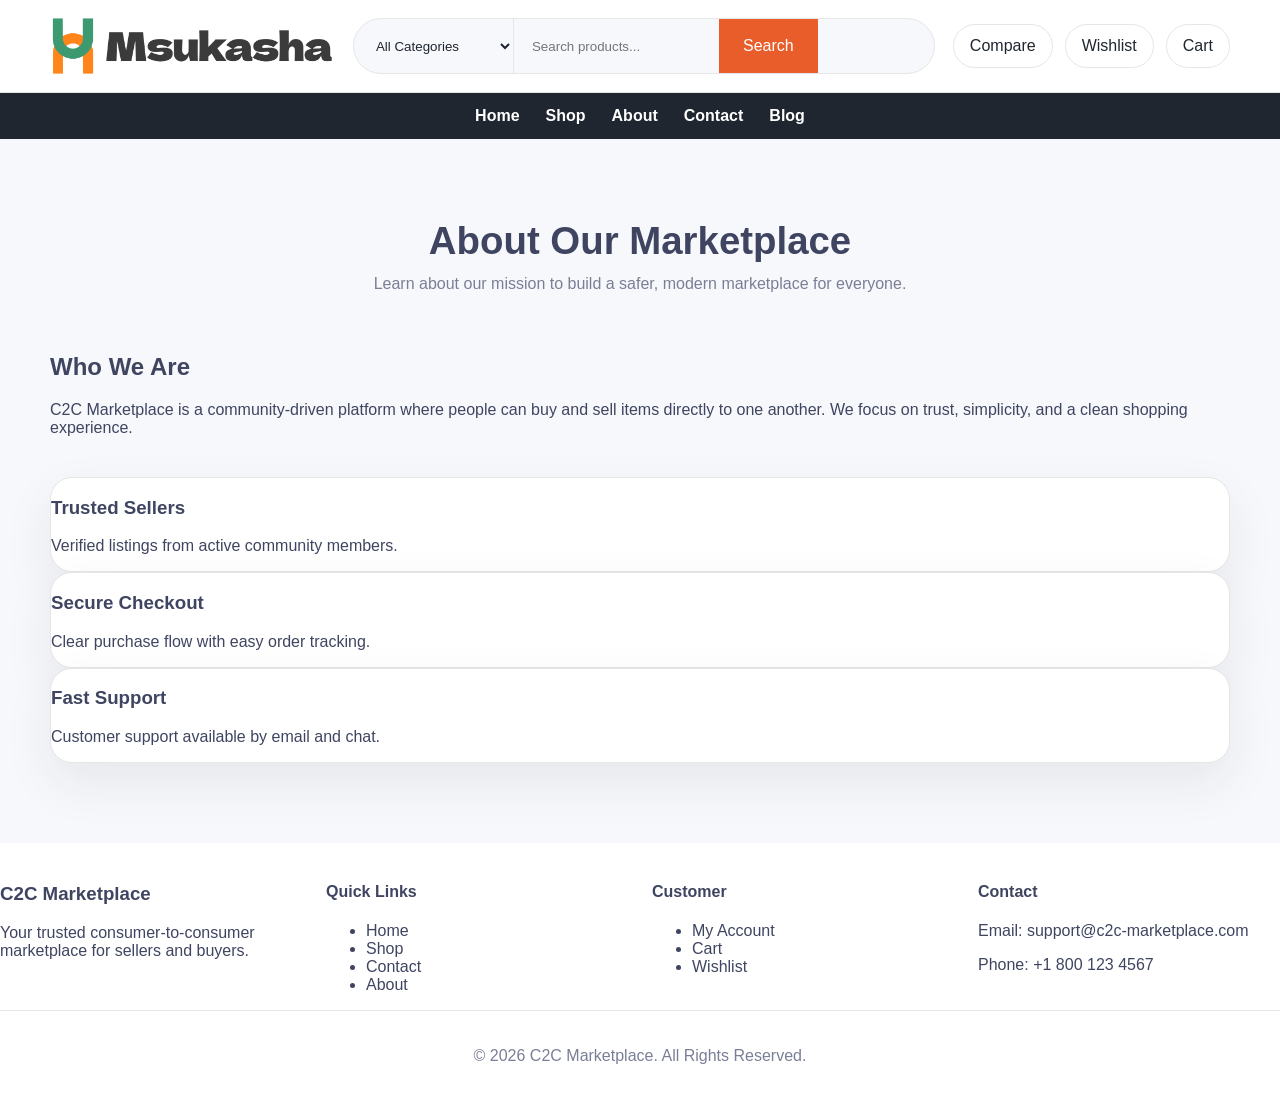
<file: about-us.html>
<!DOCTYPE html>
<html lang="en-US">
<head>
    <meta charset="UTF-8">
    <meta name="viewport" content="width=device-width, initial-scale=1.0">
    <title>About Us - C2C Marketplace</title>
    <link rel="stylesheet" href="style.css">
    <link rel="stylesheet" href="https://cdn.jsdelivr.net/npm/swiper/swiper-bundle.min.css">
</head>
<body>
<header class="header">
    <div class="container header-flex">
        <div class="logo">
            <a href="index.html">
                <img src="msukasha-high-resolution-logo-transparent (1).png" alt="C2C Marketplace Logo">
            </a>
        </div>

        <div class="search-box">
            <select aria-label="Select category">
                <option>All Categories</option>
                <option>Electronics</option>
                <option>Furniture</option>
                <option>Fashion</option>
                <option>Accessories</option>
            </select>
            <input type="search" placeholder="Search products...">
            <button type="button">Search</button>
        </div>

        <div class="icons">
            <a href="compare.html">Compare</a>
            <a href="wishlist.html">Wishlist</a>
            <a href="cart.html">Cart</a>
        </div>
    </div>
</header>
<nav class="navbar">
    <ul>
        <li><a href="index.html">Home</a></li>
        <li><a href="shop.html">Shop</a></li>
        <li><a href="about-us.html">About</a></li>
        <li><a href="contact.html">Contact</a></li>
        <li><a href="blog.html">Blog</a></li>
    </ul>
</nav>
<main class="page-main">
<section class="page-header">
    <div class="container">
        <h1>About Our Marketplace</h1>
        <p>Learn about our mission to build a safer, modern marketplace for everyone.</p>
    </div>
</section>
<section class="container content-section">
    <div>
        <h2>Who We Are</h2>
        <p>C2C Marketplace is a community-driven platform where people can buy and sell items directly to one another. We focus on trust, simplicity, and a clean shopping experience.</p>
    </div>
    <div class="feature-grid">
        <div class="feature-card"><h3>Trusted Sellers</h3><p>Verified listings from active community members.</p></div>
        <div class="feature-card"><h3>Secure Checkout</h3><p>Clear purchase flow with easy order tracking.</p></div>
        <div class="feature-card"><h3>Fast Support</h3><p>Customer support available by email and chat.</p></div>
    </div>
</section>
</main>
<footer class="footer">
    <div class="footer-container">
        <div class="footer-col">
            <h3>C2C Marketplace</h3>
            <p>Your trusted consumer-to-consumer marketplace for sellers and buyers.</p>
        </div>
        <div class="footer-col">
            <h4>Quick Links</h4>
            <ul>
                <li><a href="index.html">Home</a></li>
                <li><a href="shop.html">Shop</a></li>
                <li><a href="contact.html">Contact</a></li>
                <li><a href="about-us.html">About</a></li>
            </ul>
        </div>
        <div class="footer-col">
            <h4>Customer</h4>
            <ul>
                <li><a href="my-account.html">My Account</a></li>
                <li><a href="cart.html">Cart</a></li>
                <li><a href="wishlist.html">Wishlist</a></li>
            </ul>
        </div>
        <div class="footer-col">
            <h4>Contact</h4>
            <p>Email: support@c2c-marketplace.com</p>
            <p>Phone: +1 800 123 4567</p>
        </div>
    </div>
    <div class="footer-bottom">
        <p>© 2026 C2C Marketplace. All Rights Reserved.</p>
    </div>
</footer>
<script src="https://cdn.jsdelivr.net/npm/swiper/swiper-bundle.min.js"></script>
<script src="script.js"></script>
</body>
</html>
</file>
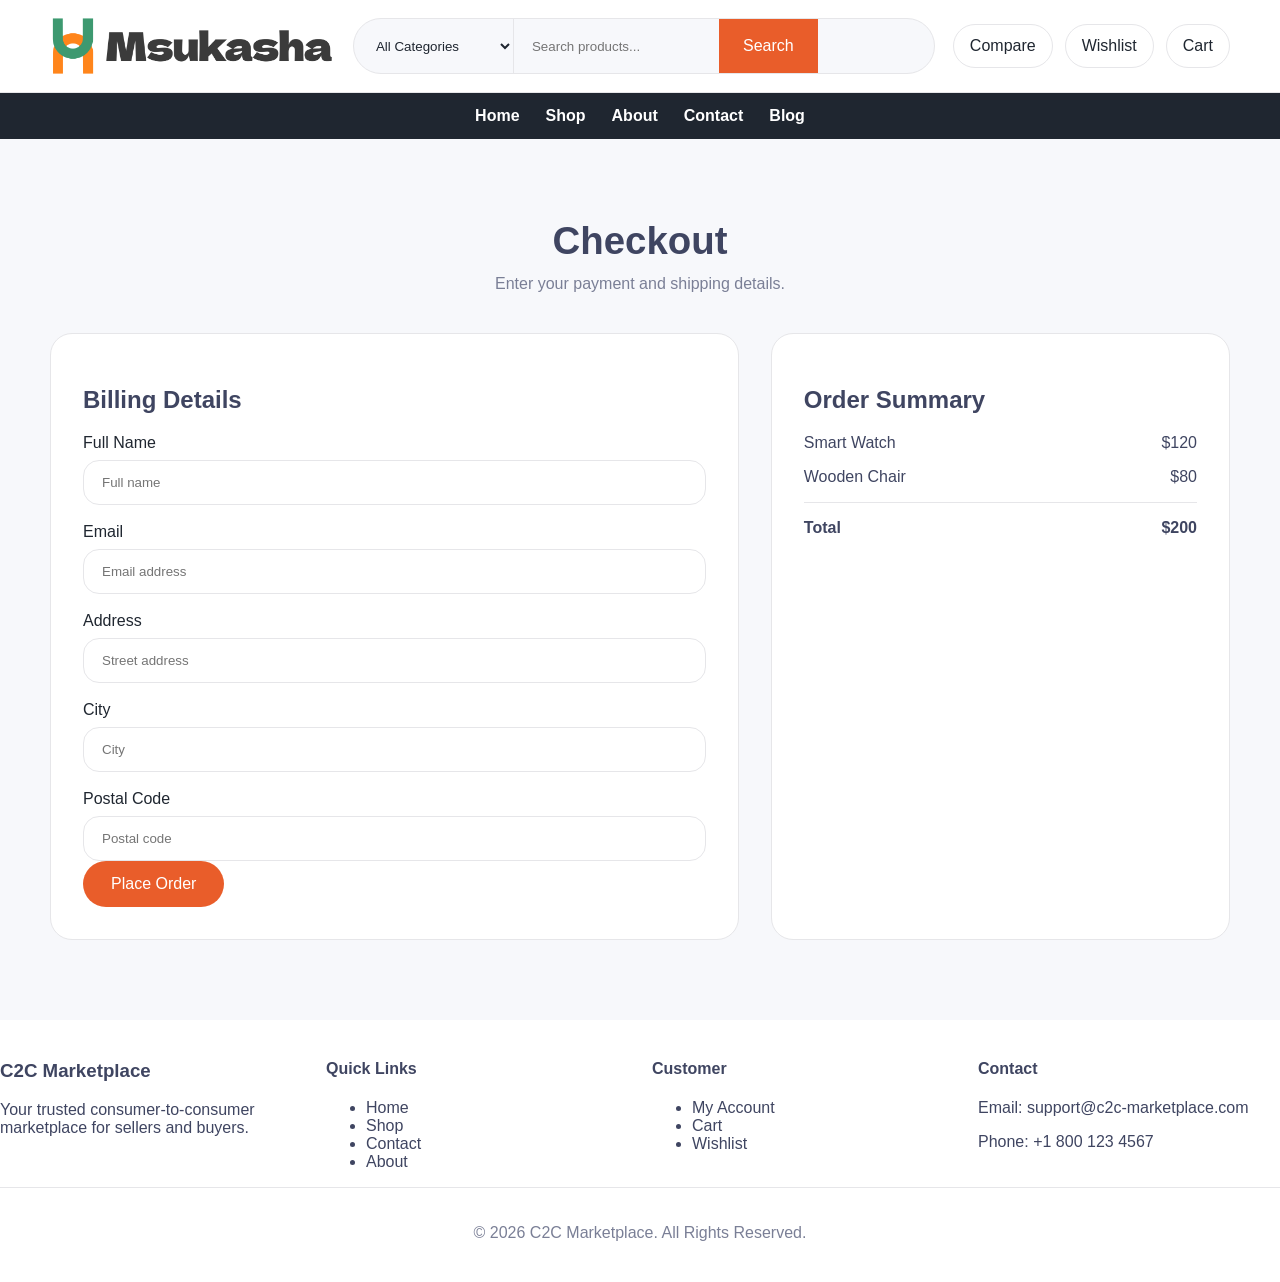
<file: checkout.html>
<!DOCTYPE html>
<html lang="en-US">
<head>
    <meta charset="UTF-8">
    <meta name="viewport" content="width=device-width, initial-scale=1.0">
    <title>Checkout - C2C Marketplace</title>
    <link rel="stylesheet" href="style.css">
    <link rel="stylesheet" href="https://cdn.jsdelivr.net/npm/swiper/swiper-bundle.min.css">
</head>
<body>
<header class="header">
    <div class="container header-flex">
        <div class="logo">
            <a href="index.html">
                <img src="msukasha-high-resolution-logo-transparent (1).png" alt="C2C Marketplace Logo">
            </a>
        </div>

        <div class="search-box">
            <select aria-label="Select category">
                <option>All Categories</option>
                <option>Electronics</option>
                <option>Furniture</option>
                <option>Fashion</option>
                <option>Accessories</option>
            </select>
            <input type="search" placeholder="Search products...">
            <button type="button">Search</button>
        </div>

        <div class="icons">
            <a href="compare.html">Compare</a>
            <a href="wishlist.html">Wishlist</a>
            <a href="cart.html">Cart</a>
        </div>
    </div>
</header>
<nav class="navbar">
    <ul>
        <li><a href="index.html">Home</a></li>
        <li><a href="shop.html">Shop</a></li>
        <li><a href="about-us.html">About</a></li>
        <li><a href="contact.html">Contact</a></li>
        <li><a href="blog.html">Blog</a></li>
    </ul>
</nav>
<main class="page-main">
<section class="page-header">
    <div class="container">
        <h1>Checkout</h1>
        <p>Enter your payment and shipping details.</p>
    </div>
</section>
<section class="container checkout-grid">
    <form class="checkout-form">
        <h2>Billing Details</h2>
        <label>Full Name</label><input type="text" placeholder="Full name">
        <label>Email</label><input type="email" placeholder="Email address">
        <label>Address</label><input type="text" placeholder="Street address">
        <label>City</label><input type="text" placeholder="City">
        <label>Postal Code</label><input type="text" placeholder="Postal code">
        <button class="button" type="submit">Place Order</button>
    </form>
    <aside class="checkout-summary">
        <h2>Order Summary</h2>
        <div class="summary-item"><span>Smart Watch</span><span>$120</span></div>
        <div class="summary-item"><span>Wooden Chair</span><span>$80</span></div>
        <div class="summary-total"><span>Total</span><strong>$200</strong></div>
    </aside>
</section>
</main>
<footer class="footer">
    <div class="footer-container">
        <div class="footer-col">
            <h3>C2C Marketplace</h3>
            <p>Your trusted consumer-to-consumer marketplace for sellers and buyers.</p>
        </div>
        <div class="footer-col">
            <h4>Quick Links</h4>
            <ul>
                <li><a href="index.html">Home</a></li>
                <li><a href="shop.html">Shop</a></li>
                <li><a href="contact.html">Contact</a></li>
                <li><a href="about-us.html">About</a></li>
            </ul>
        </div>
        <div class="footer-col">
            <h4>Customer</h4>
            <ul>
                <li><a href="my-account.html">My Account</a></li>
                <li><a href="cart.html">Cart</a></li>
                <li><a href="wishlist.html">Wishlist</a></li>
            </ul>
        </div>
        <div class="footer-col">
            <h4>Contact</h4>
            <p>Email: support@c2c-marketplace.com</p>
            <p>Phone: +1 800 123 4567</p>
        </div>
    </div>
    <div class="footer-bottom">
        <p>© 2026 C2C Marketplace. All Rights Reserved.</p>
    </div>
</footer>
<script src="https://cdn.jsdelivr.net/npm/swiper/swiper-bundle.min.js"></script>
<script src="script.js"></script>
</body>
</html>
</file>
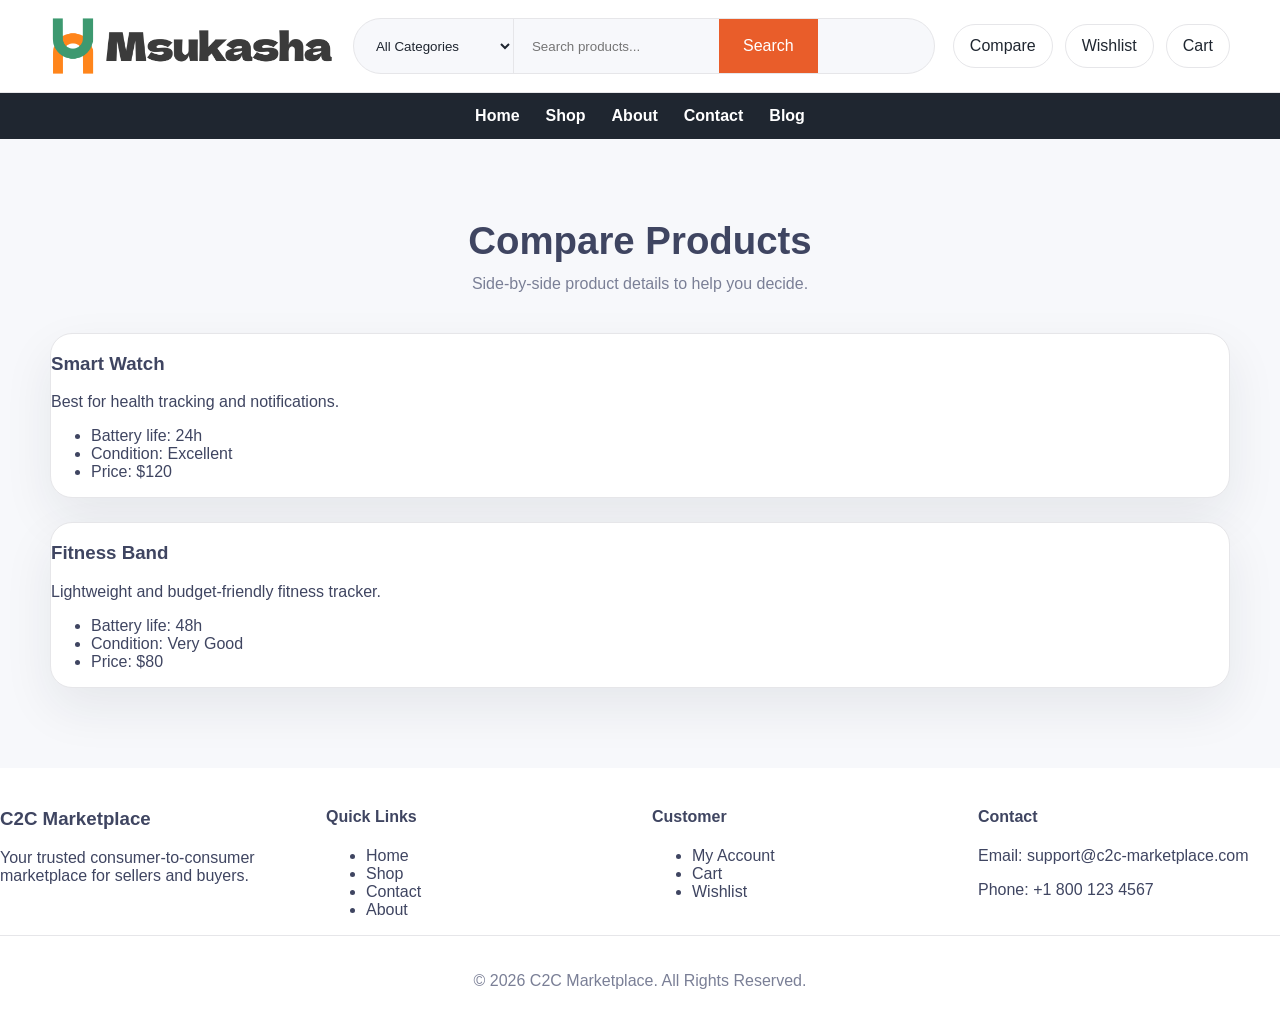
<file: compare.html>
<!DOCTYPE html>
<html lang="en-US">
<head>
    <meta charset="UTF-8">
    <meta name="viewport" content="width=device-width, initial-scale=1.0">
    <title>Compare Products - C2C Marketplace</title>
    <link rel="stylesheet" href="style.css">
    <link rel="stylesheet" href="https://cdn.jsdelivr.net/npm/swiper/swiper-bundle.min.css">
</head>
<body>
<header class="header">
    <div class="container header-flex">
        <div class="logo">
            <a href="index.html">
                <img src="msukasha-high-resolution-logo-transparent (1).png" alt="C2C Marketplace Logo">
            </a>
        </div>

        <div class="search-box">
            <select aria-label="Select category">
                <option>All Categories</option>
                <option>Electronics</option>
                <option>Furniture</option>
                <option>Fashion</option>
                <option>Accessories</option>
            </select>
            <input type="search" placeholder="Search products...">
            <button type="button">Search</button>
        </div>

        <div class="icons">
            <a href="compare.html">Compare</a>
            <a href="wishlist.html">Wishlist</a>
            <a href="cart.html">Cart</a>
        </div>
    </div>
</header>
<nav class="navbar">
    <ul>
        <li><a href="index.html">Home</a></li>
        <li><a href="shop.html">Shop</a></li>
        <li><a href="about-us.html">About</a></li>
        <li><a href="contact.html">Contact</a></li>
        <li><a href="blog.html">Blog</a></li>
    </ul>
</nav>
<main class="page-main">
<section class="page-header">
    <div class="container">
        <h1>Compare Products</h1>
        <p>Side-by-side product details to help you decide.</p>
    </div>
</section>
<section class="container compare-grid">
    <div class="compare-card">
        <h3>Smart Watch</h3>
        <p>Best for health tracking and notifications.</p>
        <ul>
            <li>Battery life: 24h</li>
            <li>Condition: Excellent</li>
            <li>Price: $120</li>
        </ul>
    </div>
    <div class="compare-card">
        <h3>Fitness Band</h3>
        <p>Lightweight and budget-friendly fitness tracker.</p>
        <ul>
            <li>Battery life: 48h</li>
            <li>Condition: Very Good</li>
            <li>Price: $80</li>
        </ul>
    </div>
</section>
</main>
<footer class="footer">
    <div class="footer-container">
        <div class="footer-col">
            <h3>C2C Marketplace</h3>
            <p>Your trusted consumer-to-consumer marketplace for sellers and buyers.</p>
        </div>
        <div class="footer-col">
            <h4>Quick Links</h4>
            <ul>
                <li><a href="index.html">Home</a></li>
                <li><a href="shop.html">Shop</a></li>
                <li><a href="contact.html">Contact</a></li>
                <li><a href="about-us.html">About</a></li>
            </ul>
        </div>
        <div class="footer-col">
            <h4>Customer</h4>
            <ul>
                <li><a href="my-account.html">My Account</a></li>
                <li><a href="cart.html">Cart</a></li>
                <li><a href="wishlist.html">Wishlist</a></li>
            </ul>
        </div>
        <div class="footer-col">
            <h4>Contact</h4>
            <p>Email: support@c2c-marketplace.com</p>
            <p>Phone: +1 800 123 4567</p>
        </div>
    </div>
    <div class="footer-bottom">
        <p>© 2026 C2C Marketplace. All Rights Reserved.</p>
    </div>
</footer>
<script src="https://cdn.jsdelivr.net/npm/swiper/swiper-bundle.min.js"></script>
<script src="script.js"></script>
</body>
</html>
</file>
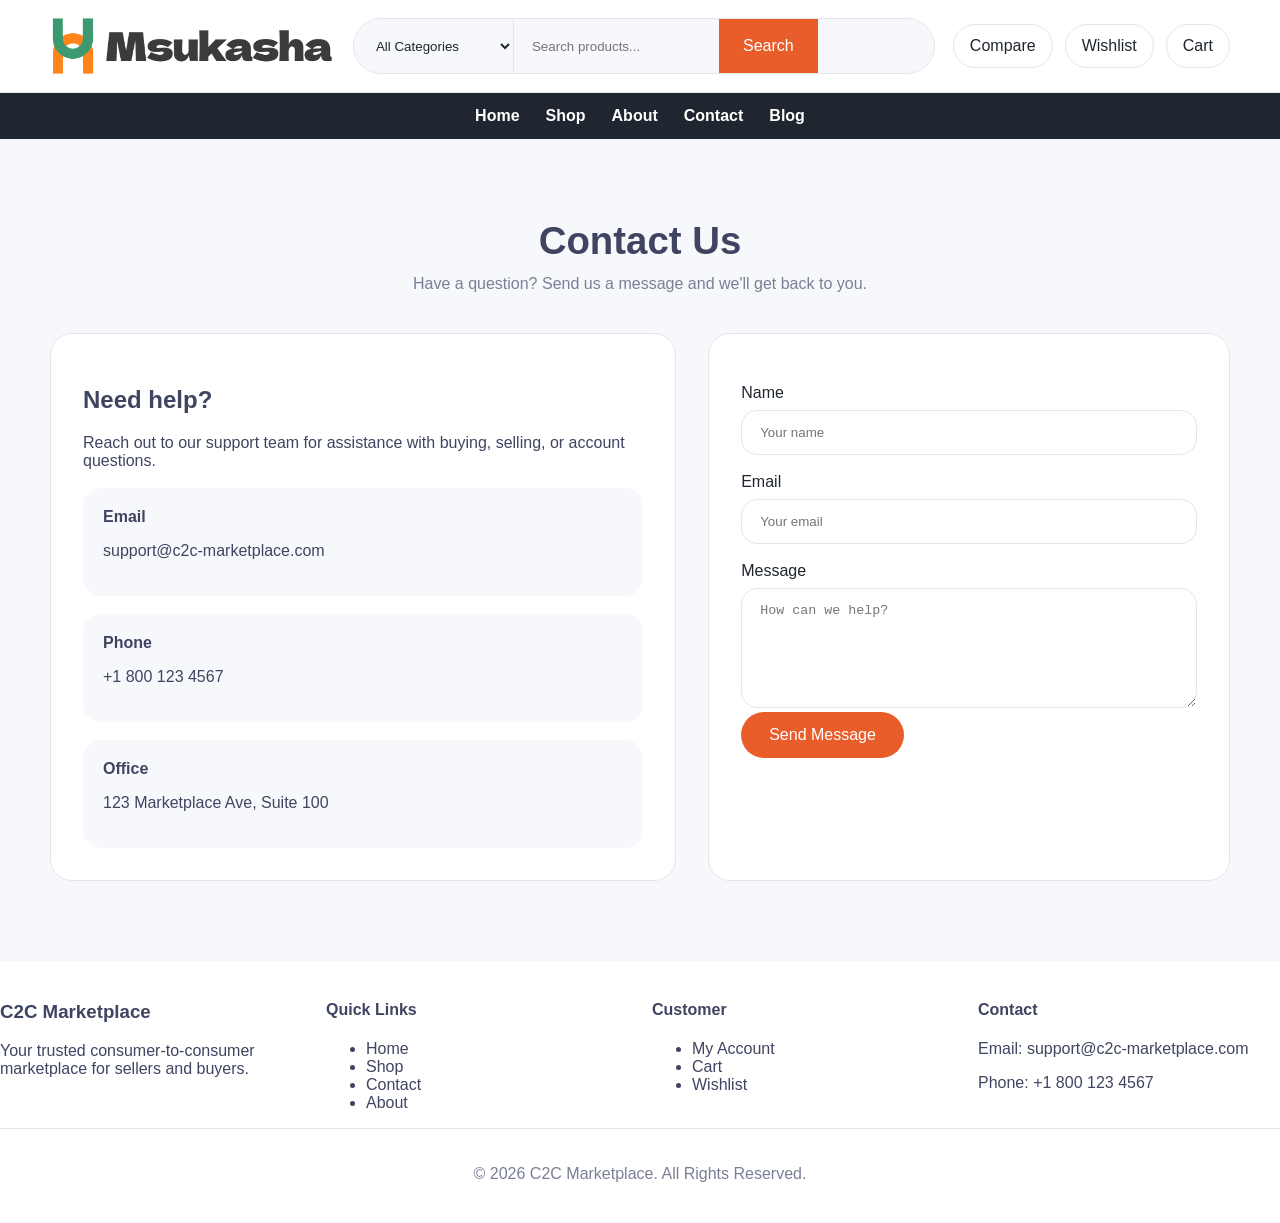
<file: contact.html>
<!DOCTYPE html>
<html lang="en-US">
<head>
    <meta charset="UTF-8">
    <meta name="viewport" content="width=device-width, initial-scale=1.0">
    <title>Contact Us - C2C Marketplace</title>
    <link rel="stylesheet" href="style.css">
    <link rel="stylesheet" href="https://cdn.jsdelivr.net/npm/swiper/swiper-bundle.min.css">
</head>
<body>
<header class="header">
    <div class="container header-flex">
        <div class="logo">
            <a href="index.html">
                <img src="msukasha-high-resolution-logo-transparent (1).png" alt="C2C Marketplace Logo">
            </a>
        </div>

        <div class="search-box">
            <select aria-label="Select category">
                <option>All Categories</option>
                <option>Electronics</option>
                <option>Furniture</option>
                <option>Fashion</option>
                <option>Accessories</option>
            </select>
            <input type="search" placeholder="Search products...">
            <button type="button">Search</button>
        </div>

        <div class="icons">
            <a href="compare.html">Compare</a>
            <a href="wishlist.html">Wishlist</a>
            <a href="cart.html">Cart</a>
        </div>
    </div>
</header>
<nav class="navbar">
    <ul>
        <li><a href="index.html">Home</a></li>
        <li><a href="shop.html">Shop</a></li>
        <li><a href="about-us.html">About</a></li>
        <li><a href="contact.html">Contact</a></li>
        <li><a href="blog.html">Blog</a></li>
    </ul>
</nav>
<main class="page-main">
<section class="page-header">
    <div class="container">
        <h1>Contact Us</h1>
        <p>Have a question? Send us a message and we'll get back to you.</p>
    </div>
</section>
<section class="container contact-grid">
    <div class="contact-details">
        <h2>Need help?</h2>
        <p>Reach out to our support team for assistance with buying, selling, or account questions.</p>
        <div class="contact-box"><strong>Email</strong><p>support@c2c-marketplace.com</p></div>
        <div class="contact-box"><strong>Phone</strong><p>+1 800 123 4567</p></div>
        <div class="contact-box"><strong>Office</strong><p>123 Marketplace Ave, Suite 100</p></div>
    </div>
    <form class="contact-form">
        <label>Name</label>
        <input type="text" placeholder="Your name">
        <label>Email</label>
        <input type="email" placeholder="Your email">
        <label>Message</label>
        <textarea rows="6" placeholder="How can we help?"></textarea>
        <button class="button" type="submit">Send Message</button>
    </form>
</section>
</main>
<footer class="footer">
    <div class="footer-container">
        <div class="footer-col">
            <h3>C2C Marketplace</h3>
            <p>Your trusted consumer-to-consumer marketplace for sellers and buyers.</p>
        </div>
        <div class="footer-col">
            <h4>Quick Links</h4>
            <ul>
                <li><a href="index.html">Home</a></li>
                <li><a href="shop.html">Shop</a></li>
                <li><a href="contact.html">Contact</a></li>
                <li><a href="about-us.html">About</a></li>
            </ul>
        </div>
        <div class="footer-col">
            <h4>Customer</h4>
            <ul>
                <li><a href="my-account.html">My Account</a></li>
                <li><a href="cart.html">Cart</a></li>
                <li><a href="wishlist.html">Wishlist</a></li>
            </ul>
        </div>
        <div class="footer-col">
            <h4>Contact</h4>
            <p>Email: support@c2c-marketplace.com</p>
            <p>Phone: +1 800 123 4567</p>
        </div>
    </div>
    <div class="footer-bottom">
        <p>© 2026 C2C Marketplace. All Rights Reserved.</p>
    </div>
</footer>
<script src="https://cdn.jsdelivr.net/npm/swiper/swiper-bundle.min.js"></script>
<script src="script.js"></script>
</body>
</html>
</file>
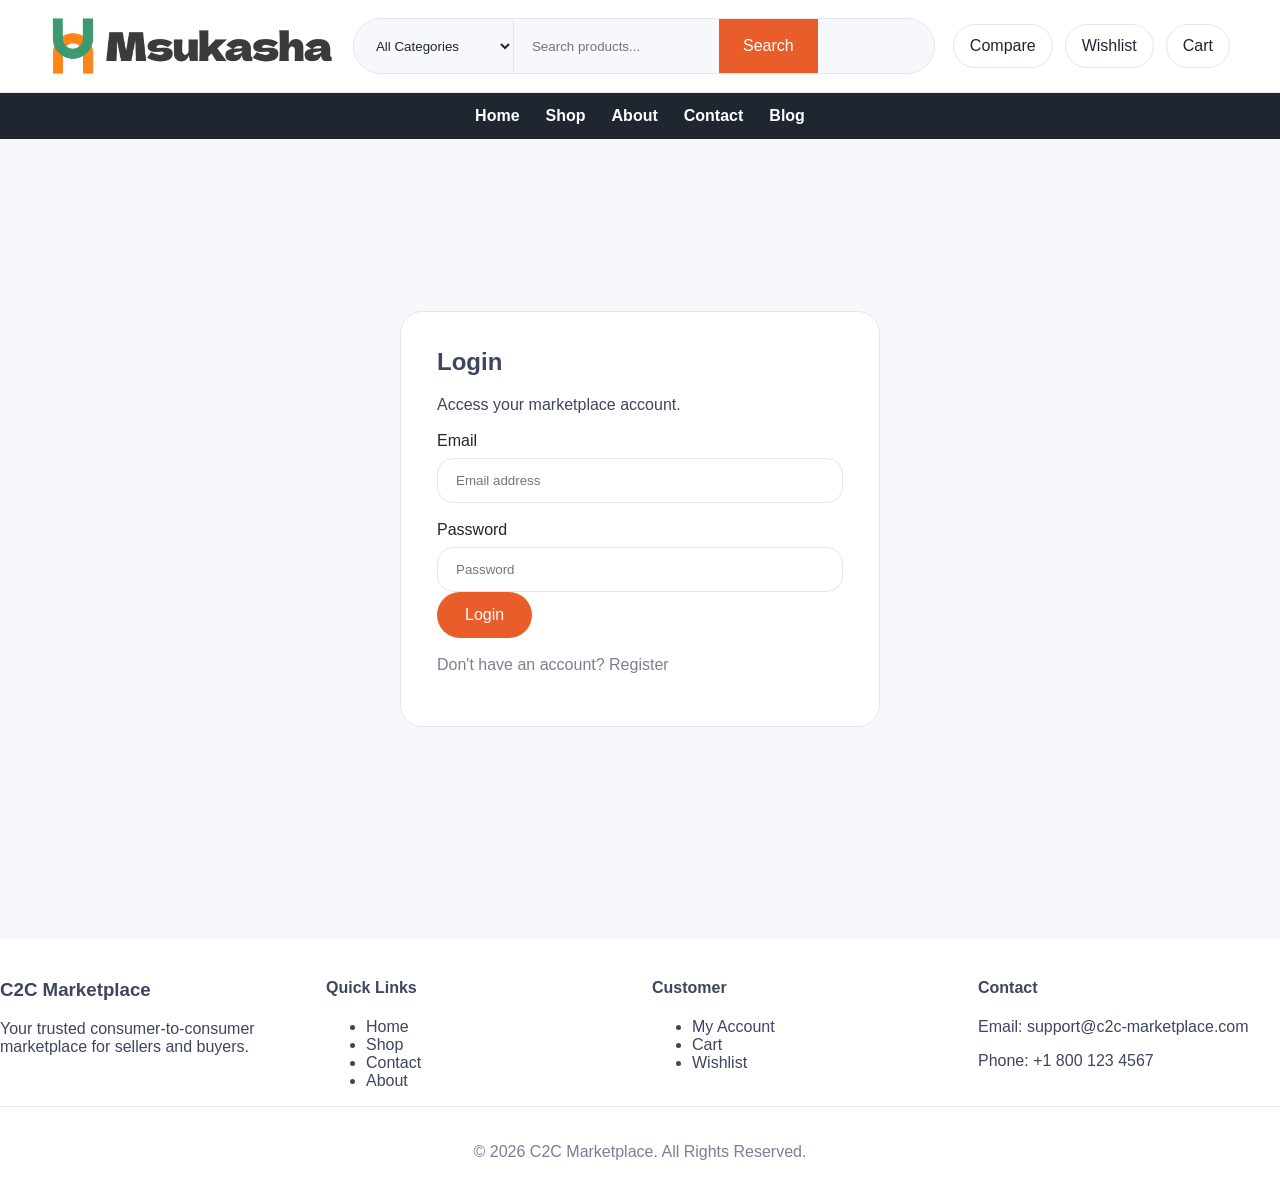
<file: login.html>
<!DOCTYPE html>
<html lang="en-US">
<head>
    <meta charset="UTF-8">
    <meta name="viewport" content="width=device-width, initial-scale=1.0">
    <title>Login - C2C Marketplace</title>
    <link rel="stylesheet" href="style.css">
    <link rel="stylesheet" href="https://cdn.jsdelivr.net/npm/swiper/swiper-bundle.min.css">
</head>
<body>
<header class="header">
    <div class="container header-flex">
        <div class="logo">
            <a href="index.html">
                <img src="msukasha-high-resolution-logo-transparent (1).png" alt="C2C Marketplace Logo">
            </a>
        </div>

        <div class="search-box">
            <select aria-label="Select category">
                <option>All Categories</option>
                <option>Electronics</option>
                <option>Furniture</option>
                <option>Fashion</option>
                <option>Accessories</option>
            </select>
            <input type="search" placeholder="Search products...">
            <button type="button">Search</button>
        </div>

        <div class="icons">
            <a href="compare.html">Compare</a>
            <a href="wishlist.html">Wishlist</a>
            <a href="cart.html">Cart</a>
        </div>
    </div>
</header>
<nav class="navbar">
    <ul>
        <li><a href="index.html">Home</a></li>
        <li><a href="shop.html">Shop</a></li>
        <li><a href="about-us.html">About</a></li>
        <li><a href="contact.html">Contact</a></li>
        <li><a href="blog.html">Blog</a></li>
    </ul>
</nav>
<main class="page-main">
<section class="auth-page">
    <div class="auth-card">
        <h1>Login</h1>
        <p>Access your marketplace account.</p>
        <label>Email</label><input type="email" placeholder="Email address">
        <label>Password</label><input type="password" placeholder="Password">
        <button class="button" type="button">Login</button>
        <p class="auth-note">Don't have an account? <a href="register.html">Register</a></p>
    </div>
</section>
</main>
<footer class="footer">
    <div class="footer-container">
        <div class="footer-col">
            <h3>C2C Marketplace</h3>
            <p>Your trusted consumer-to-consumer marketplace for sellers and buyers.</p>
        </div>
        <div class="footer-col">
            <h4>Quick Links</h4>
            <ul>
                <li><a href="index.html">Home</a></li>
                <li><a href="shop.html">Shop</a></li>
                <li><a href="contact.html">Contact</a></li>
                <li><a href="about-us.html">About</a></li>
            </ul>
        </div>
        <div class="footer-col">
            <h4>Customer</h4>
            <ul>
                <li><a href="my-account.html">My Account</a></li>
                <li><a href="cart.html">Cart</a></li>
                <li><a href="wishlist.html">Wishlist</a></li>
            </ul>
        </div>
        <div class="footer-col">
            <h4>Contact</h4>
            <p>Email: support@c2c-marketplace.com</p>
            <p>Phone: +1 800 123 4567</p>
        </div>
    </div>
    <div class="footer-bottom">
        <p>© 2026 C2C Marketplace. All Rights Reserved.</p>
    </div>
</footer>
<script src="https://cdn.jsdelivr.net/npm/swiper/swiper-bundle.min.js"></script>
<script src="script.js"></script>
</body>
</html>
</file>
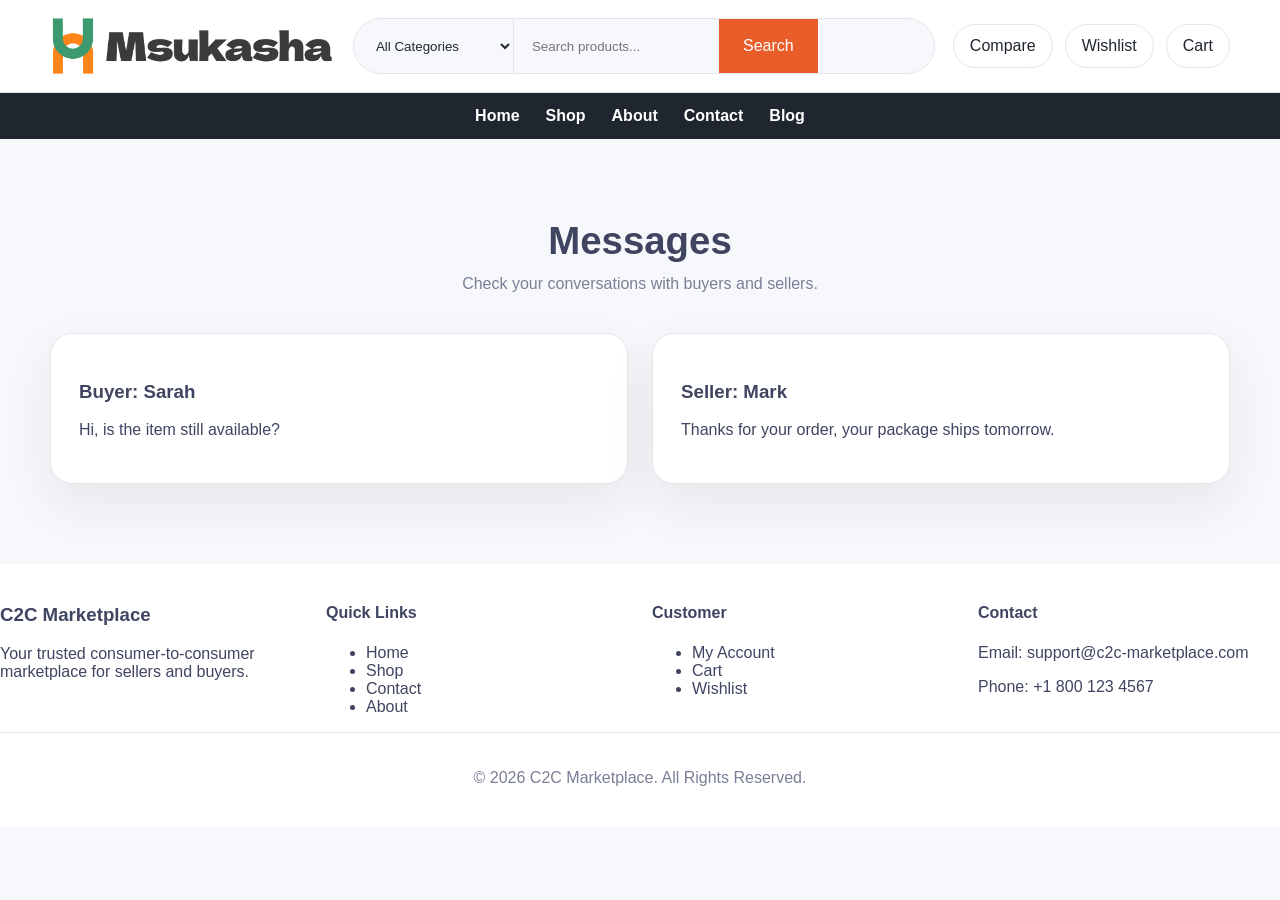
<file: messages.html>
<!DOCTYPE html>
<html lang="en-US">
<head>
    <meta charset="UTF-8">
    <meta name="viewport" content="width=device-width, initial-scale=1.0">
    <title>Messages - C2C Marketplace</title>
    <link rel="stylesheet" href="style.css">
    <link rel="stylesheet" href="https://cdn.jsdelivr.net/npm/swiper/swiper-bundle.min.css">
</head>
<body>
<header class="header">
    <div class="container header-flex">
        <div class="logo">
            <a href="index.html">
                <img src="msukasha-high-resolution-logo-transparent (1).png" alt="C2C Marketplace Logo">
            </a>
        </div>

        <div class="search-box">
            <select aria-label="Select category">
                <option>All Categories</option>
                <option>Electronics</option>
                <option>Furniture</option>
                <option>Fashion</option>
                <option>Accessories</option>
            </select>
            <input type="search" placeholder="Search products...">
            <button type="button">Search</button>
        </div>

        <div class="icons">
            <a href="compare.html">Compare</a>
            <a href="wishlist.html">Wishlist</a>
            <a href="cart.html">Cart</a>
        </div>
    </div>
</header>
<nav class="navbar">
    <ul>
        <li><a href="index.html">Home</a></li>
        <li><a href="shop.html">Shop</a></li>
        <li><a href="about-us.html">About</a></li>
        <li><a href="contact.html">Contact</a></li>
        <li><a href="blog.html">Blog</a></li>
    </ul>
</nav>
<main class="page-main">
<section class="page-header">
    <div class="container">
        <h1>Messages</h1>
        <p>Check your conversations with buyers and sellers.</p>
    </div>
</section>
<section class="container messages-grid">
    <article class="message-card"><h3>Buyer: Sarah</h3><p>Hi, is the item still available?</p></article>
    <article class="message-card"><h3>Seller: Mark</h3><p>Thanks for your order, your package ships tomorrow.</p></article>
</section>
</main>
<footer class="footer">
    <div class="footer-container">
        <div class="footer-col">
            <h3>C2C Marketplace</h3>
            <p>Your trusted consumer-to-consumer marketplace for sellers and buyers.</p>
        </div>
        <div class="footer-col">
            <h4>Quick Links</h4>
            <ul>
                <li><a href="index.html">Home</a></li>
                <li><a href="shop.html">Shop</a></li>
                <li><a href="contact.html">Contact</a></li>
                <li><a href="about-us.html">About</a></li>
            </ul>
        </div>
        <div class="footer-col">
            <h4>Customer</h4>
            <ul>
                <li><a href="my-account.html">My Account</a></li>
                <li><a href="cart.html">Cart</a></li>
                <li><a href="wishlist.html">Wishlist</a></li>
            </ul>
        </div>
        <div class="footer-col">
            <h4>Contact</h4>
            <p>Email: support@c2c-marketplace.com</p>
            <p>Phone: +1 800 123 4567</p>
        </div>
    </div>
    <div class="footer-bottom">
        <p>© 2026 C2C Marketplace. All Rights Reserved.</p>
    </div>
</footer>
<script src="https://cdn.jsdelivr.net/npm/swiper/swiper-bundle.min.js"></script>
<script src="script.js"></script>
</body>
</html>
</file>
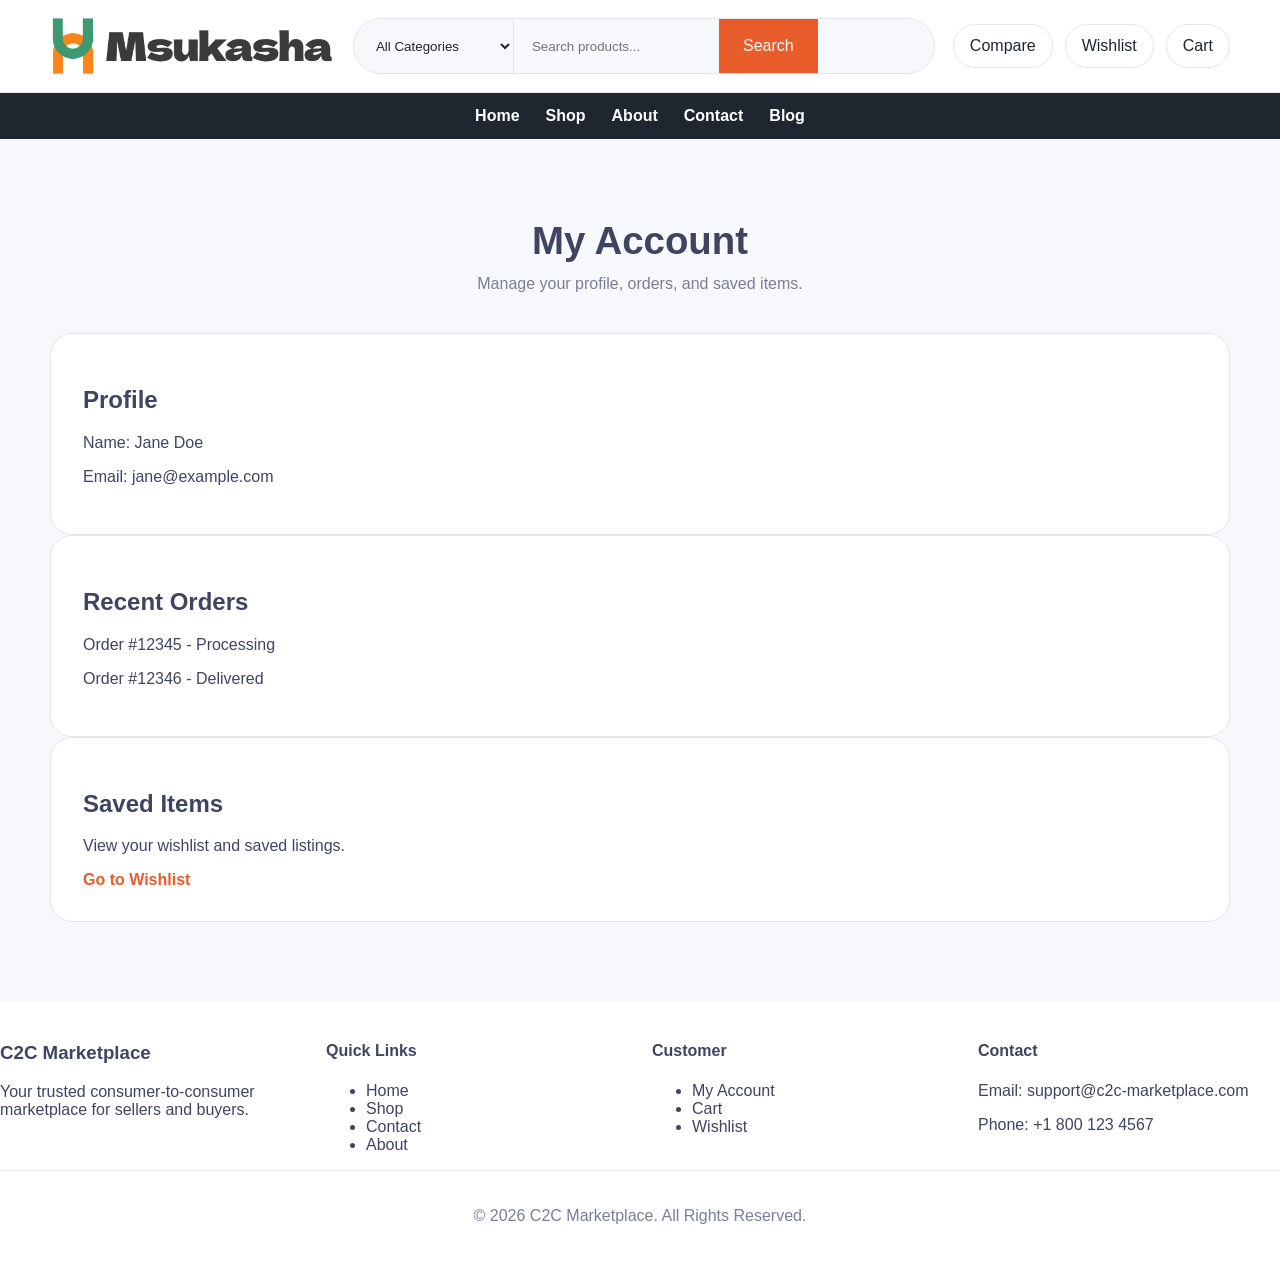
<file: my-account.html>
<!DOCTYPE html>
<html lang="en-US">
<head>
    <meta charset="UTF-8">
    <meta name="viewport" content="width=device-width, initial-scale=1.0">
    <title>My Account - C2C Marketplace</title>
    <link rel="stylesheet" href="style.css">
    <link rel="stylesheet" href="https://cdn.jsdelivr.net/npm/swiper/swiper-bundle.min.css">
</head>
<body>
<header class="header">
    <div class="container header-flex">
        <div class="logo">
            <a href="index.html">
                <img src="msukasha-high-resolution-logo-transparent (1).png" alt="C2C Marketplace Logo">
            </a>
        </div>

        <div class="search-box">
            <select aria-label="Select category">
                <option>All Categories</option>
                <option>Electronics</option>
                <option>Furniture</option>
                <option>Fashion</option>
                <option>Accessories</option>
            </select>
            <input type="search" placeholder="Search products...">
            <button type="button">Search</button>
        </div>

        <div class="icons">
            <a href="compare.html">Compare</a>
            <a href="wishlist.html">Wishlist</a>
            <a href="cart.html">Cart</a>
        </div>
    </div>
</header>
<nav class="navbar">
    <ul>
        <li><a href="index.html">Home</a></li>
        <li><a href="shop.html">Shop</a></li>
        <li><a href="about-us.html">About</a></li>
        <li><a href="contact.html">Contact</a></li>
        <li><a href="blog.html">Blog</a></li>
    </ul>
</nav>
<main class="page-main">
<section class="page-header">
    <div class="container">
        <h1>My Account</h1>
        <p>Manage your profile, orders, and saved items.</p>
    </div>
</section>
<section class="container account-grid">
    <div class="account-card">
        <h2>Profile</h2>
        <p>Name: Jane Doe</p>
        <p>Email: jane@example.com</p>
    </div>
    <div class="account-card">
        <h2>Recent Orders</h2>
        <p>Order #12345 - Processing</p>
        <p>Order #12346 - Delivered</p>
    </div>
    <div class="account-card">
        <h2>Saved Items</h2>
        <p>View your wishlist and saved listings.</p>
        <a class="link-button" href="wishlist.html">Go to Wishlist</a>
    </div>
</section>
</main>
<footer class="footer">
    <div class="footer-container">
        <div class="footer-col">
            <h3>C2C Marketplace</h3>
            <p>Your trusted consumer-to-consumer marketplace for sellers and buyers.</p>
        </div>
        <div class="footer-col">
            <h4>Quick Links</h4>
            <ul>
                <li><a href="index.html">Home</a></li>
                <li><a href="shop.html">Shop</a></li>
                <li><a href="contact.html">Contact</a></li>
                <li><a href="about-us.html">About</a></li>
            </ul>
        </div>
        <div class="footer-col">
            <h4>Customer</h4>
            <ul>
                <li><a href="my-account.html">My Account</a></li>
                <li><a href="cart.html">Cart</a></li>
                <li><a href="wishlist.html">Wishlist</a></li>
            </ul>
        </div>
        <div class="footer-col">
            <h4>Contact</h4>
            <p>Email: support@c2c-marketplace.com</p>
            <p>Phone: +1 800 123 4567</p>
        </div>
    </div>
    <div class="footer-bottom">
        <p>© 2026 C2C Marketplace. All Rights Reserved.</p>
    </div>
</footer>
<script src="https://cdn.jsdelivr.net/npm/swiper/swiper-bundle.min.js"></script>
<script src="script.js"></script>
</body>
</html>
</file>
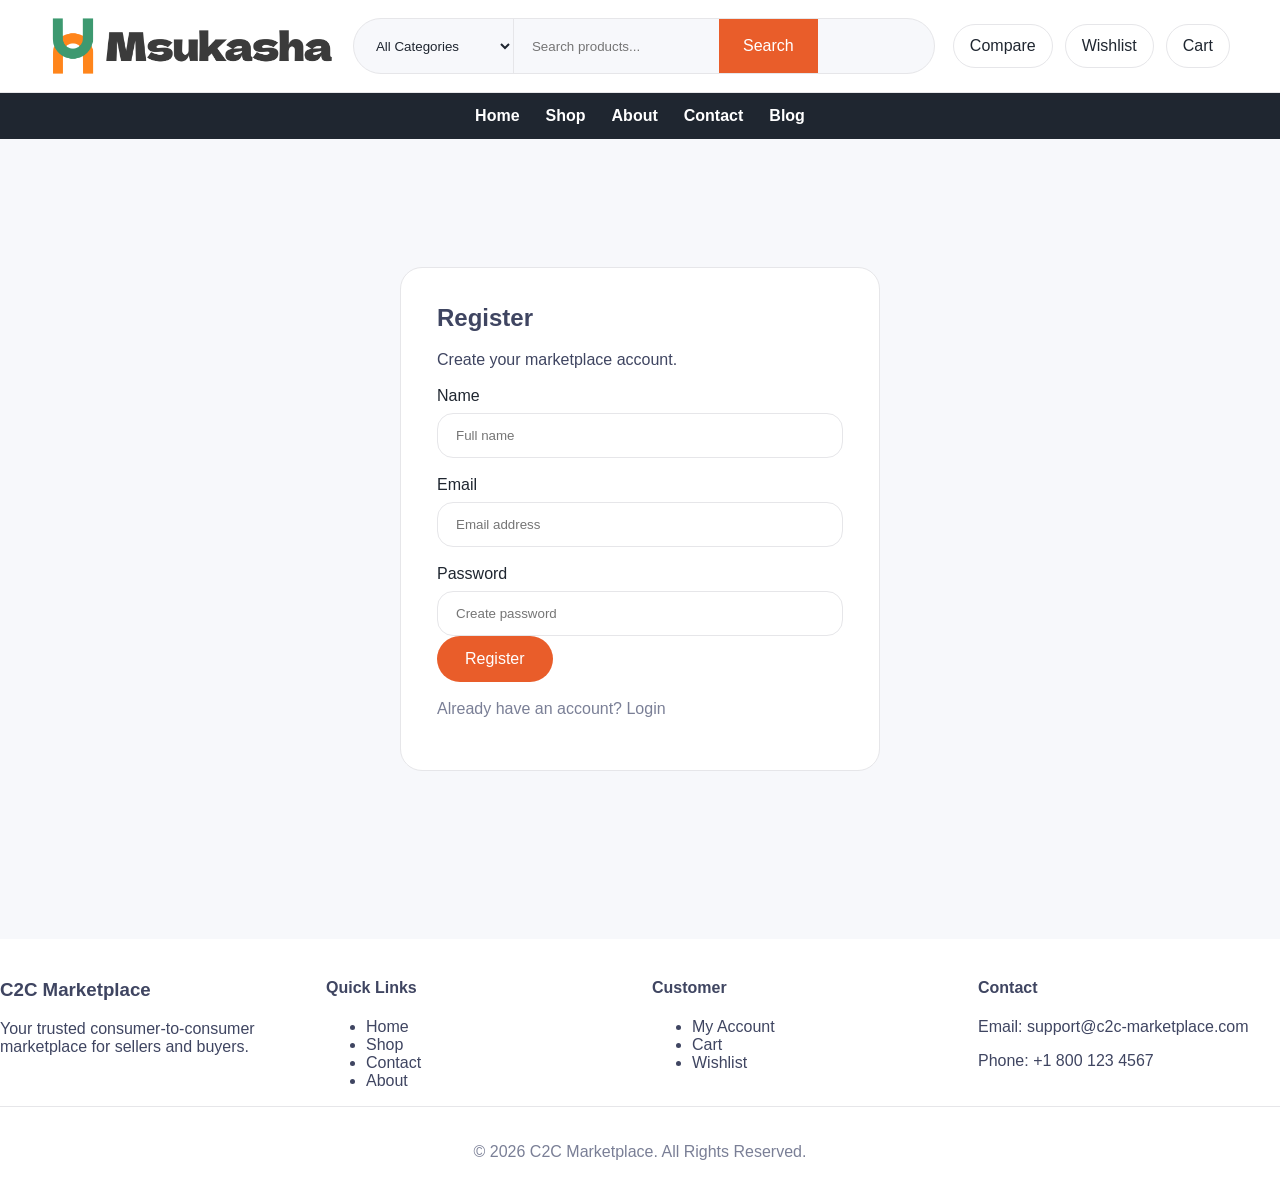
<file: register.html>
<!DOCTYPE html>
<html lang="en-US">
<head>
    <meta charset="UTF-8">
    <meta name="viewport" content="width=device-width, initial-scale=1.0">
    <title>Register - C2C Marketplace</title>
    <link rel="stylesheet" href="style.css">
    <link rel="stylesheet" href="https://cdn.jsdelivr.net/npm/swiper/swiper-bundle.min.css">
</head>
<body>
<header class="header">
    <div class="container header-flex">
        <div class="logo">
            <a href="index.html">
                <img src="msukasha-high-resolution-logo-transparent (1).png" alt="C2C Marketplace Logo">
            </a>
        </div>

        <div class="search-box">
            <select aria-label="Select category">
                <option>All Categories</option>
                <option>Electronics</option>
                <option>Furniture</option>
                <option>Fashion</option>
                <option>Accessories</option>
            </select>
            <input type="search" placeholder="Search products...">
            <button type="button">Search</button>
        </div>

        <div class="icons">
            <a href="compare.html">Compare</a>
            <a href="wishlist.html">Wishlist</a>
            <a href="cart.html">Cart</a>
        </div>
    </div>
</header>
<nav class="navbar">
    <ul>
        <li><a href="index.html">Home</a></li>
        <li><a href="shop.html">Shop</a></li>
        <li><a href="about-us.html">About</a></li>
        <li><a href="contact.html">Contact</a></li>
        <li><a href="blog.html">Blog</a></li>
    </ul>
</nav>
<main class="page-main">
<section class="auth-page">
    <div class="auth-card">
        <h1>Register</h1>
        <p>Create your marketplace account.</p>
        <label>Name</label><input type="text" placeholder="Full name">
        <label>Email</label><input type="email" placeholder="Email address">
        <label>Password</label><input type="password" placeholder="Create password">
        <button class="button" type="button">Register</button>
        <p class="auth-note">Already have an account? <a href="login.html">Login</a></p>
    </div>
</section>
</main>
<footer class="footer">
    <div class="footer-container">
        <div class="footer-col">
            <h3>C2C Marketplace</h3>
            <p>Your trusted consumer-to-consumer marketplace for sellers and buyers.</p>
        </div>
        <div class="footer-col">
            <h4>Quick Links</h4>
            <ul>
                <li><a href="index.html">Home</a></li>
                <li><a href="shop.html">Shop</a></li>
                <li><a href="contact.html">Contact</a></li>
                <li><a href="about-us.html">About</a></li>
            </ul>
        </div>
        <div class="footer-col">
            <h4>Customer</h4>
            <ul>
                <li><a href="my-account.html">My Account</a></li>
                <li><a href="cart.html">Cart</a></li>
                <li><a href="wishlist.html">Wishlist</a></li>
            </ul>
        </div>
        <div class="footer-col">
            <h4>Contact</h4>
            <p>Email: support@c2c-marketplace.com</p>
            <p>Phone: +1 800 123 4567</p>
        </div>
    </div>
    <div class="footer-bottom">
        <p>© 2026 C2C Marketplace. All Rights Reserved.</p>
    </div>
</footer>
<script src="https://cdn.jsdelivr.net/npm/swiper/swiper-bundle.min.js"></script>
<script src="script.js"></script>
</body>
</html>
</file>
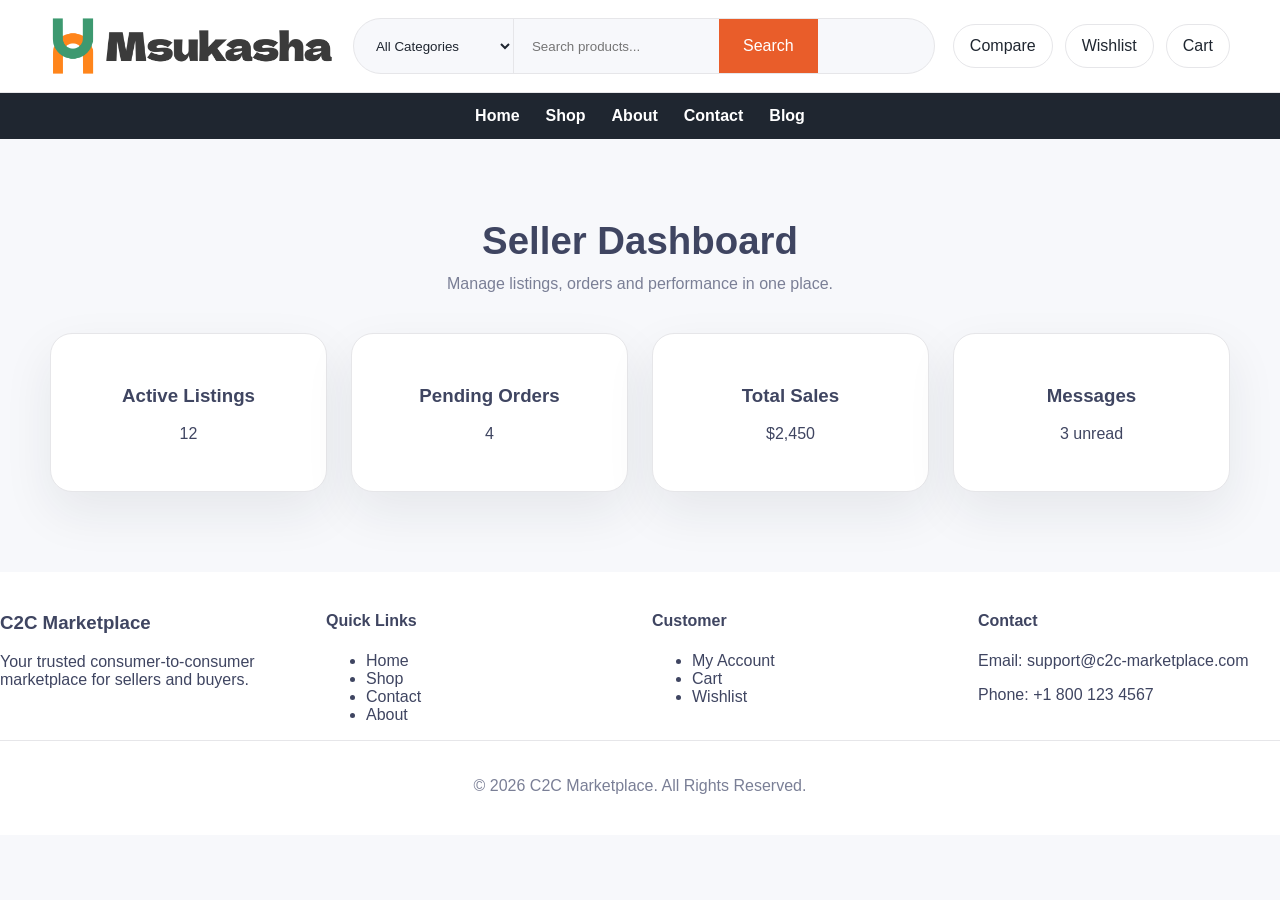
<file: seller-dashboard.html>
<!DOCTYPE html>
<html lang="en-US">
<head>
    <meta charset="UTF-8">
    <meta name="viewport" content="width=device-width, initial-scale=1.0">
    <title>Seller Dashboard - C2C Marketplace</title>
    <link rel="stylesheet" href="style.css">
    <link rel="stylesheet" href="https://cdn.jsdelivr.net/npm/swiper/swiper-bundle.min.css">
</head>
<body>
<header class="header">
    <div class="container header-flex">
        <div class="logo">
            <a href="index.html">
                <img src="msukasha-high-resolution-logo-transparent (1).png" alt="C2C Marketplace Logo">
            </a>
        </div>

        <div class="search-box">
            <select aria-label="Select category">
                <option>All Categories</option>
                <option>Electronics</option>
                <option>Furniture</option>
                <option>Fashion</option>
                <option>Accessories</option>
            </select>
            <input type="search" placeholder="Search products...">
            <button type="button">Search</button>
        </div>

        <div class="icons">
            <a href="compare.html">Compare</a>
            <a href="wishlist.html">Wishlist</a>
            <a href="cart.html">Cart</a>
        </div>
    </div>
</header>
<nav class="navbar">
    <ul>
        <li><a href="index.html">Home</a></li>
        <li><a href="shop.html">Shop</a></li>
        <li><a href="about-us.html">About</a></li>
        <li><a href="contact.html">Contact</a></li>
        <li><a href="blog.html">Blog</a></li>
    </ul>
</nav>
<main class="page-main">
<section class="page-header">
    <div class="container">
        <h1>Seller Dashboard</h1>
        <p>Manage listings, orders and performance in one place.</p>
    </div>
</section>
<section class="container dashboard-grid">
    <div class="dashboard-card"><h3>Active Listings</h3><p>12</p></div>
    <div class="dashboard-card"><h3>Pending Orders</h3><p>4</p></div>
    <div class="dashboard-card"><h3>Total Sales</h3><p>$2,450</p></div>
    <div class="dashboard-card"><h3>Messages</h3><p>3 unread</p></div>
</section>
</main>
<footer class="footer">
    <div class="footer-container">
        <div class="footer-col">
            <h3>C2C Marketplace</h3>
            <p>Your trusted consumer-to-consumer marketplace for sellers and buyers.</p>
        </div>
        <div class="footer-col">
            <h4>Quick Links</h4>
            <ul>
                <li><a href="index.html">Home</a></li>
                <li><a href="shop.html">Shop</a></li>
                <li><a href="contact.html">Contact</a></li>
                <li><a href="about-us.html">About</a></li>
            </ul>
        </div>
        <div class="footer-col">
            <h4>Customer</h4>
            <ul>
                <li><a href="my-account.html">My Account</a></li>
                <li><a href="cart.html">Cart</a></li>
                <li><a href="wishlist.html">Wishlist</a></li>
            </ul>
        </div>
        <div class="footer-col">
            <h4>Contact</h4>
            <p>Email: support@c2c-marketplace.com</p>
            <p>Phone: +1 800 123 4567</p>
        </div>
    </div>
    <div class="footer-bottom">
        <p>© 2026 C2C Marketplace. All Rights Reserved.</p>
    </div>
</footer>
<script src="https://cdn.jsdelivr.net/npm/swiper/swiper-bundle.min.js"></script>
<script src="script.js"></script>
</body>
</html>
</file>
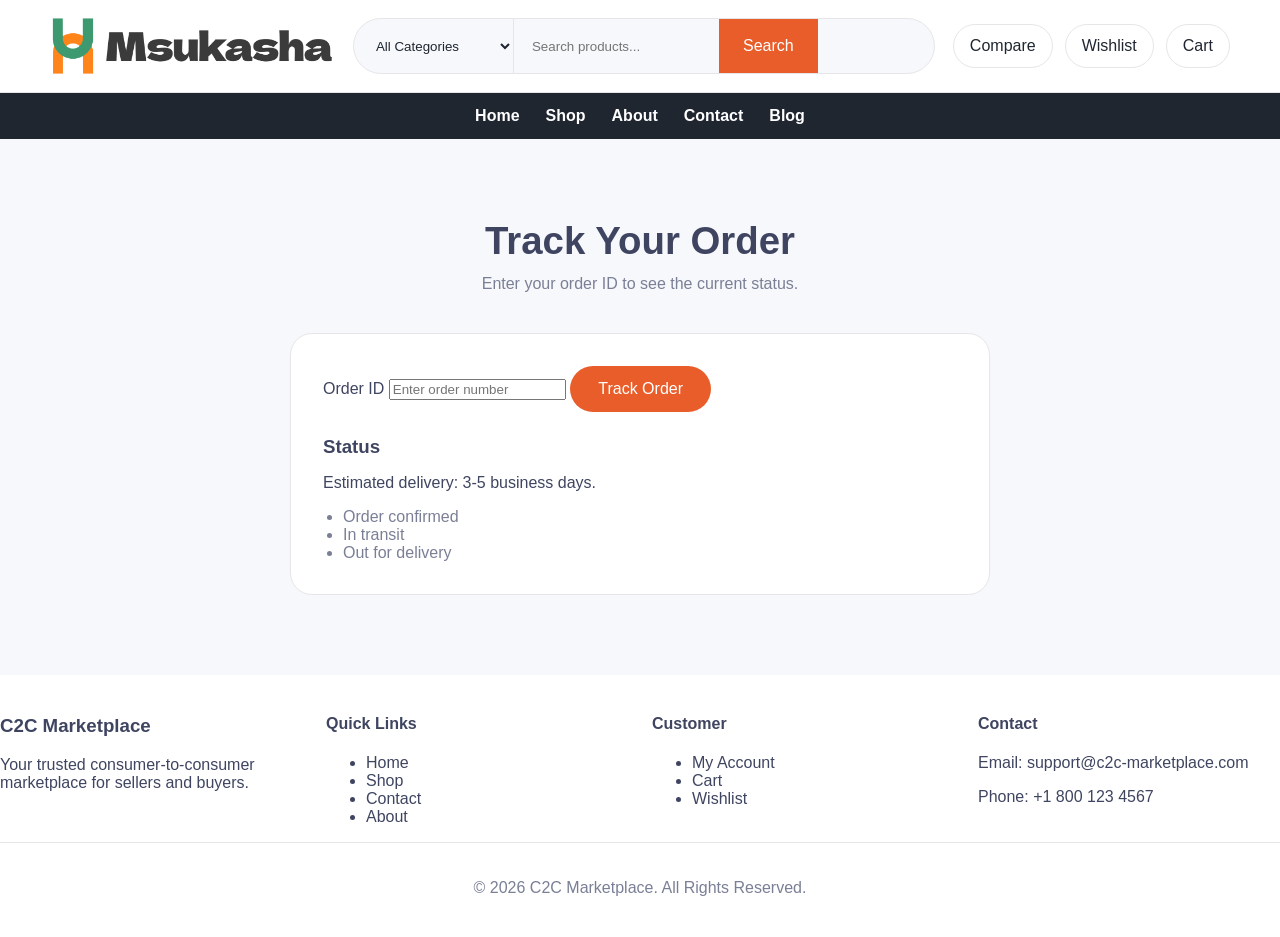
<file: track-order.html>
<!DOCTYPE html>
<html lang="en-US">
<head>
    <meta charset="UTF-8">
    <meta name="viewport" content="width=device-width, initial-scale=1.0">
    <title>Track Order - C2C Marketplace</title>
    <link rel="stylesheet" href="style.css">
    <link rel="stylesheet" href="https://cdn.jsdelivr.net/npm/swiper/swiper-bundle.min.css">
</head>
<body>
<header class="header">
    <div class="container header-flex">
        <div class="logo">
            <a href="index.html">
                <img src="msukasha-high-resolution-logo-transparent (1).png" alt="C2C Marketplace Logo">
            </a>
        </div>

        <div class="search-box">
            <select aria-label="Select category">
                <option>All Categories</option>
                <option>Electronics</option>
                <option>Furniture</option>
                <option>Fashion</option>
                <option>Accessories</option>
            </select>
            <input type="search" placeholder="Search products...">
            <button type="button">Search</button>
        </div>

        <div class="icons">
            <a href="compare.html">Compare</a>
            <a href="wishlist.html">Wishlist</a>
            <a href="cart.html">Cart</a>
        </div>
    </div>
</header>
<nav class="navbar">
    <ul>
        <li><a href="index.html">Home</a></li>
        <li><a href="shop.html">Shop</a></li>
        <li><a href="about-us.html">About</a></li>
        <li><a href="contact.html">Contact</a></li>
        <li><a href="blog.html">Blog</a></li>
    </ul>
</nav>
<main class="page-main">
<section class="page-header">
    <div class="container">
        <h1>Track Your Order</h1>
        <p>Enter your order ID to see the current status.</p>
    </div>
</section>
<section class="container track-order-card">
    <label>Order ID</label>
    <input type="text" placeholder="Enter order number">
    <button class="button" type="button">Track Order</button>
    <div class="tracking-status">
        <h3>Status</h3>
        <p>Estimated delivery: 3-5 business days.</p>
        <ul>
            <li>Order confirmed</li>
            <li>In transit</li>
            <li>Out for delivery</li>
        </ul>
    </div>
</section>
</main>
<footer class="footer">
    <div class="footer-container">
        <div class="footer-col">
            <h3>C2C Marketplace</h3>
            <p>Your trusted consumer-to-consumer marketplace for sellers and buyers.</p>
        </div>
        <div class="footer-col">
            <h4>Quick Links</h4>
            <ul>
                <li><a href="index.html">Home</a></li>
                <li><a href="shop.html">Shop</a></li>
                <li><a href="contact.html">Contact</a></li>
                <li><a href="about-us.html">About</a></li>
            </ul>
        </div>
        <div class="footer-col">
            <h4>Customer</h4>
            <ul>
                <li><a href="my-account.html">My Account</a></li>
                <li><a href="cart.html">Cart</a></li>
                <li><a href="wishlist.html">Wishlist</a></li>
            </ul>
        </div>
        <div class="footer-col">
            <h4>Contact</h4>
            <p>Email: support@c2c-marketplace.com</p>
            <p>Phone: +1 800 123 4567</p>
        </div>
    </div>
    <div class="footer-bottom">
        <p>© 2026 C2C Marketplace. All Rights Reserved.</p>
    </div>
</footer>
<script src="https://cdn.jsdelivr.net/npm/swiper/swiper-bundle.min.js"></script>
<script src="script.js"></script>
</body>
</html>
</file>
<file: style.css>
/* C2C Marketplace global stylesheet */
:root {
  --primary: #e95d2a;
  --secondary: #1f2630;
  --surface: #ffffff;
  --surface-2: #f7f8fb;
  --border: #e6e6e9;
  --text: #3f4561;
  --muted: #7a7f96;
  --radius: 22px;
  --shadow: 0 20px 50px rgba(31, 36, 48, 0.08);
  --transition: 0.3s ease;
}

* { box-sizing: border-box; }
html { scroll-behavior: smooth; }
body {
  margin: 0;
  font-family: 'Inter', sans-serif;
  background: var(--surface-2);
  color: var(--text);
}
a { color: inherit; text-decoration: none; }
button { font: inherit; }
.container {
  width: min(1180px, calc(100% - 40px));
  margin: 0 auto;
}
.header {
  background: var(--surface);
  position: sticky;
  top: 0;
  z-index: 100;
  border-bottom: 1px solid var(--border);
}
.header-flex {
  display: flex;
  align-items: center;
  justify-content: space-between;
  gap: 18px;
  padding: 18px 0;
}
.logo img { max-height: 56px; width: auto; display: block; }
.search-box {
  display: flex;
  align-items: center;
  flex: 1;
  min-width: 280px;
  border: 1px solid var(--border);
  border-radius: 999px;
  background: var(--surface-2);
  overflow: hidden;
}
.search-box select,
.search-box input {
  border: none;
  outline: none;
  background: transparent;
  padding: 0 18px;
  height: 54px;
  color: var(--secondary);
}
.search-box select { min-width: 160px; border-right: 1px solid var(--border); }
.search-box button {
  border: none;
  background: var(--primary);
  color: #fff;
  padding: 0 24px;
  height: 54px;
  cursor: pointer;
  transition: background var(--transition);
}
.search-box button:hover { background: #d54d20; }
.icons {
  display: flex;
  gap: 12px;
}
.icons a {
  display: inline-flex;
  align-items: center;
  justify-content: center;
  padding: 12px 16px;
  border-radius: 999px;
  background: var(--surface);
  border: 1px solid var(--border);
  color: var(--secondary);
  transition: var(--transition);
}
.icons a:hover { color: var(--primary); border-color: rgba(233,93,42,0.24); }
.navbar { background: var(--secondary); }
.navbar ul {
  display: flex;
  justify-content: center;
  flex-wrap: wrap;
  gap: 26px;
  list-style: none;
  margin: 0;
  padding: 14px 0;
}
.navbar li a { color: #fff; font-weight: 600; transition: var(--transition); }
.navbar li a:hover { color: var(--primary); }
.page-main { padding: 40px 0 80px; }
.page-header { padding: 40px 0; }
.page-header .container { text-align: center; }
.page-header h1 { margin: 0 0 12px; font-size: clamp(2.4rem, 3vw, 3.8rem); }
.page-header p { margin: 0; color: var(--muted); max-width: 700px; margin-inline: auto; }
.hero { padding: 60px 0; }
.hero-grid { display: grid; gap: 36px; align-items: center; grid-template-columns: minmax(0, 1.1fr) minmax(320px, 1fr); }
.eyebrow { display: inline-block; text-transform: uppercase; letter-spacing: 0.14em; color: var(--primary); margin-bottom: 18px; font-size: 0.82rem; }
.hero-copy h1 { font-size: clamp(2.8rem, 4vw, 4.8rem); margin: 0 0 24px; line-height: 1.04; }
.hero-copy p { max-width: 520px; color: var(--muted); margin-bottom: 28px; }
.hero-cta { display: flex; flex-wrap: wrap; gap: 14px; }
.button { display: inline-flex; align-items: center; justify-content: center; padding: 14px 28px; border-radius: 999px; background: var(--primary); color: #fff; border: none; cursor: pointer; transition: transform var(--transition), background var(--transition); }
.button:hover { transform: translateY(-1px); background: #d54d20; }
.button-secondary { background: #fff; color: var(--secondary); border: 1px solid var(--border); }
.button-secondary:hover { background: #f8f8fb; }
.hero-image img { width: 100%; border-radius: 24px; box-shadow: var(--shadow); }
.section-heading { text-align: center; margin-bottom: 30px; }
.section-heading h2 { margin: 0; font-size: clamp(2rem, 3vw, 2.8rem); }
.section-heading p { color: var(--muted); margin-top: 12px; }
.featured-products .product-grid,
.category-grid,
.product-list,
.dashboard-grid,
.blog-grid,
.compare-grid,
.messages-grid { display: grid; gap: 24px; }
.product-grid { grid-template-columns: repeat(auto-fit, minmax(240px, 1fr)); }
.card, .feature-card, .dashboard-card, .compare-card, .message-card, .blog-card, .product-card { background: var(--surface); border: 1px solid var(--border); border-radius: var(--radius); box-shadow: var(--shadow); overflow: hidden; }
.card img, .blog-card img, .product-card img { width: 100%; display: block; }
.card-body { padding: 24px; }
.card-body h3 { margin: 0 0 12px; }
.card-body p { margin: 0 0 18px; color: var(--muted); }
.price { display: inline-block; color: var(--primary); font-weight: 700; }
.category-grid { grid-template-columns: repeat(auto-fit, minmax(180px, 1fr)); }
.category-card { padding: 40px 24px; text-align: center; border-radius: var(--radius); }
.content-section { display: grid; gap: 24px; }
.feature-grid { grid-template-columns: repeat(auto-fit, minmax(220px, 1fr)); }
.contact-grid { display: grid; grid-template-columns: 1.2fr 1fr; gap: 32px; }
.contact-details, .contact-form { background: var(--surface); border: 1px solid var(--border); border-radius: var(--radius); padding: 32px; }
.contact-box { margin-top: 18px; padding: 20px; background: var(--surface-2); border-radius: 18px; }
.contact-form label, .checkout-form label, .auth-card label { display: block; margin-top: 18px; margin-bottom: 8px; color: var(--secondary); }
.contact-form input, .contact-form textarea, .checkout-form input, .auth-card input { width: 100%; padding: 14px 18px; border: 1px solid var(--border); border-radius: 16px; background: #fff; color: var(--secondary); }
.contact-form textarea { resize: vertical; }
.blog-grid { grid-template-columns: repeat(auto-fit, minmax(320px, 1fr)); }
.blog-card { display: grid; grid-template-rows: auto 1fr; }
.blog-card div { padding: 24px; }
.product-list { grid-template-columns: 1fr; }
.product-card { display: grid; grid-template-columns: 320px minmax(0, 1fr); }
.product-card img { height: 100%; object-fit: cover; }
.product-card div { padding: 24px; }
.product-actions { display: flex; flex-wrap: wrap; gap: 12px; margin-top: 18px; }
.link-button { color: var(--primary); font-weight: 600; }
.cart-page { background: var(--surface); border: 1px solid var(--border); border-radius: var(--radius); padding: 24px; }
.cart-table { display: grid; gap: 12px; }
.cart-row { display: grid; grid-template-columns: 2.5fr 1fr 1fr 1fr; gap: 18px; align-items: center; padding: 16px 0; border-bottom: 1px solid var(--border); }
.cart-header { font-weight: 700; color: var(--secondary); border-bottom: 1px solid var(--border); }
.product-info { display: flex; align-items: center; gap: 16px; }
.product-info img { width: 80px; border-radius: 16px; }
.cart-total, .cart-actions { display: flex; justify-content: space-between; align-items: center; padding: 18px 0; }
.checkout-grid { display: grid; grid-template-columns: 1.2fr 0.8fr; gap: 32px; }
.checkout-form, .checkout-summary, .account-card, .message-card { padding: 32px; }
.checkout-form { background: var(--surface); border: 1px solid var(--border); border-radius: var(--radius); }
.checkout-summary { background: var(--surface); border: 1px solid var(--border); border-radius: var(--radius); }
.summary-item, .summary-total { display: flex; justify-content: space-between; margin-bottom: 16px; }
.summary-total { font-weight: 700; border-top: 1px solid var(--border); padding-top: 16px; }
.track-order-card { max-width: 700px; margin: 0 auto; background: var(--surface); border: 1px solid var(--border); border-radius: var(--radius); padding: 32px; }
.tracking-status { margin-top: 24px; }
.tracking-status h3 { margin-bottom: 12px; }
.tracking-status ul { margin: 0; padding-left: 20px; color: var(--muted); }
.account-grid { grid-template-columns: repeat(auto-fit, minmax(240px, 1fr)); }
.account-card { background: var(--surface); border: 1px solid var(--border); border-radius: var(--radius); }
.auth-page { min-height: calc(100vh - 220px); display: grid; place-items: center; padding: 40px 0; }
.auth-card { width: min(480px, 100%); background: var(--surface); border: 1px solid var(--border); border-radius: var(--radius); padding: 36px; }
.auth-card h1 { margin-top: 0; }
.auth-card input { width: 100%; }
.auth-note { margin-top: 18px; color: var(--muted); }
.dashboard-grid { grid-template-columns: repeat(auto-fit, minmax(220px, 1fr)); }
.dashboard-card { padding: 32px; text-align: center; }
.messages-grid { grid-template-columns: repeat(auto-fit, minmax(280px, 1fr)); }
.message-card { padding: 28px; }
.footer { background: var(--surface); padding: 40px 0 24px; }
.footer-container { display: grid; grid-template-columns: repeat(auto-fit, minmax(210px, 1fr)); gap: 24px; }
.footer h3, .footer h4 { margin-top: 0; }
.footer-bottom { text-align: center; padding-top: 20px; color: var(--muted); border-top: 1px solid var(--border); }
@media (max-width: 920px) {
  .hero-grid, .checkout-grid, .contact-grid { grid-template-columns: 1fr; }
  .product-card { grid-template-columns: 1fr; }
  .search-box { min-width: 0; }
}
@media (max-width: 680px) {
  .header-flex { flex-direction: column; align-items: stretch; }
  .search-box select, .search-box input, .search-box button { height: 48px; }
  .navbar ul { gap: 14px; }
  .card-body, .feature-card, .contact-details, .contact-form, .auth-card, .checkout-form, .checkout-summary { padding: 24px; }
}
</file>
